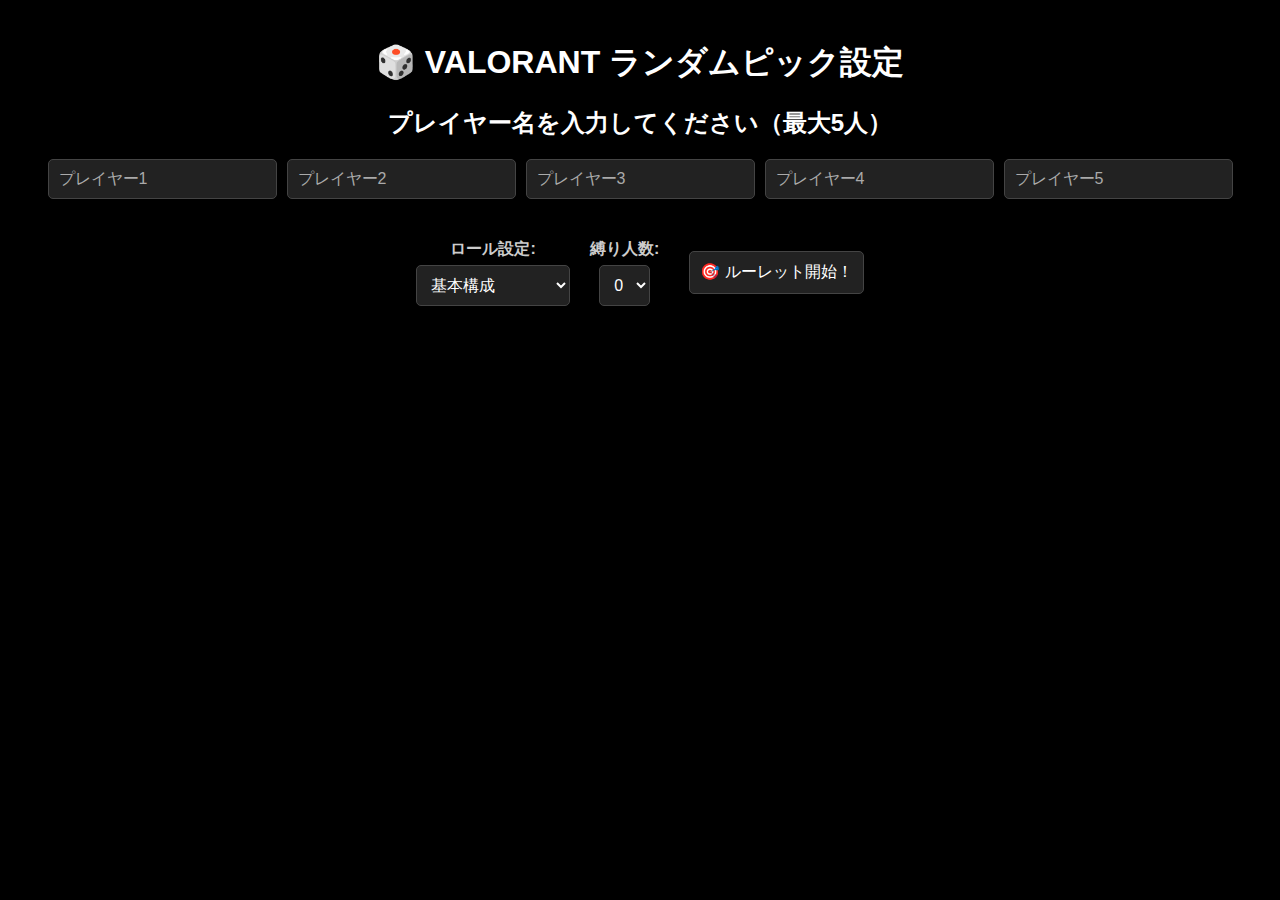
<file: index.html>
<!DOCTYPE html>
<html lang="ja">
<head>
  <meta charset="UTF-8">
  <title>VALORANT ランダムピック設定</title>
  <link rel="stylesheet" href="style.css">
</head>
<body>
  <h1>🎲 VALORANT ランダムピック設定</h1>

  <section class="player-section">
    <h2>プレイヤー名を入力してください（最大5人）</h2>
    <div class="player-inputs">
      <input type="text" id="player0" placeholder="プレイヤー1">
      <input type="text" id="player1" placeholder="プレイヤー2">
      <input type="text" id="player2" placeholder="プレイヤー3">
      <input type="text" id="player3" placeholder="プレイヤー4">
      <input type="text" id="player4" placeholder="プレイヤー5">
    </div>

    <!-- ロール選択欄（動的に表示） -->
    <div id="role-selects" class="role-selects"></div>
  </section>

  <section class="settings-section">
    <div class="dropdowns">
      <div>
        <label>ロール設定:</label>
        <select id="roleMode">
          <option value="default">基本構成</option>
          <option value="random">完全ランダム</option>
          <option value="custom">ロール自由選択</option>
        </select>
      </div>
      <div>
        <label>縛り人数:</label>
        <select id="constraintCount">
          <option value="0">0</option>
          <option value="1">1</option>
          <option value="2">2</option>
          <option value="3">3</option>
          <option value="4">4</option>
          <option value="5">5</option>
        </select>
      </div>
    </div>

    <button onclick="goToResultPage()">🎯 ルーレット開始！</button>
  </section>



  <script src="script.js" defer></script>
</body>
</html>
</file>
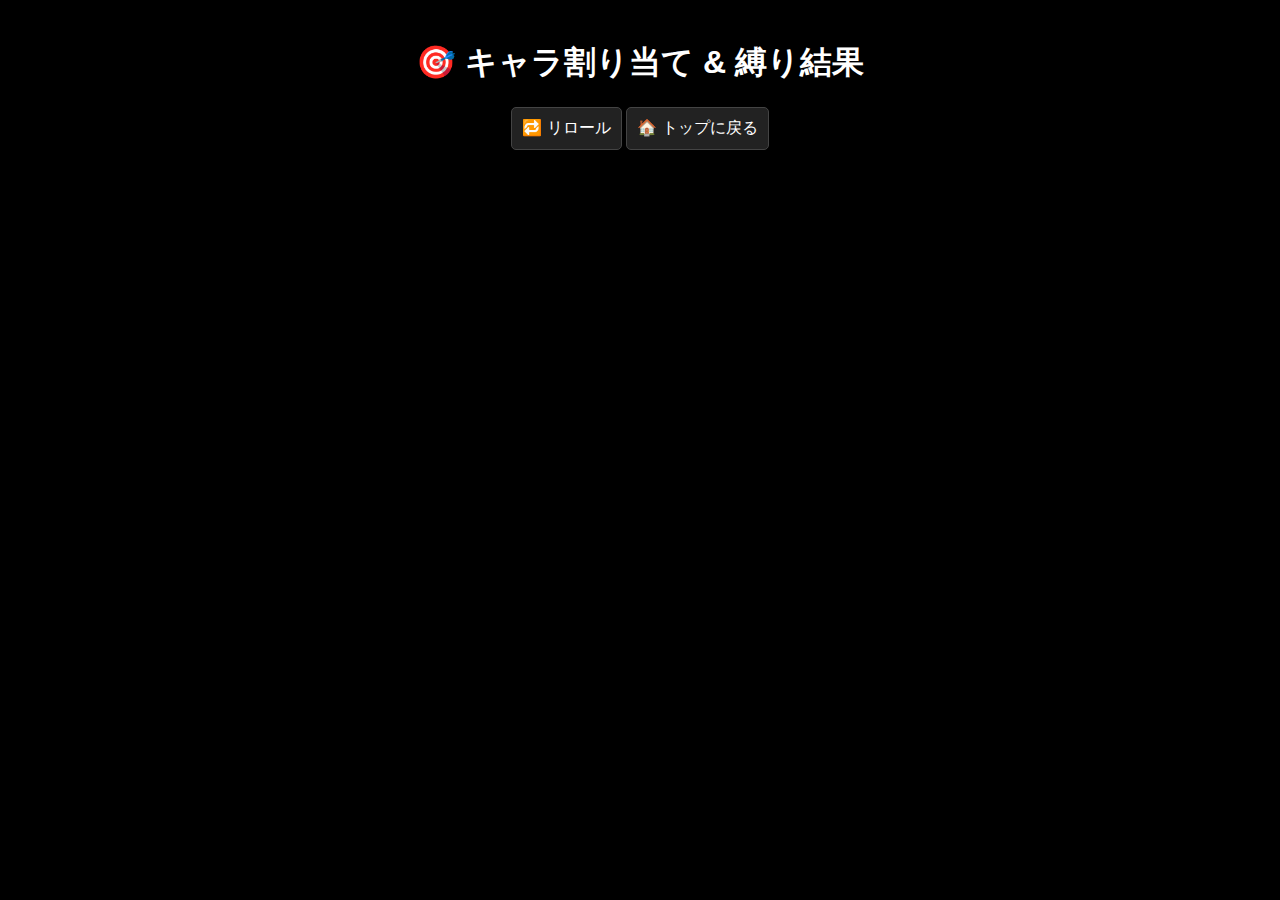
<file: result.html>
<!DOCTYPE html>
<html lang="ja">
<head>
  <meta charset="UTF-8">
  <title>VALORANT 結果表示</title>
  <link rel="stylesheet" href="style.css">
</head>
<body>
  <h1>🎯 キャラ割り当て & 縛り結果</h1>
  <div id="resultContainer" class="result-grid"></div>

  <div class="buttons">
    <button onclick="reroll()">🔁 リロール</button>
    <button onclick="goBack()">🏠 トップに戻る</button>
  </div>

<script src="script.js"></script>
</body>
</html>
</file>
<file: style.css>
body {
  background-color: #000;
  color: #fff;
  font-family: 'Segoe UI', sans-serif;
  margin: 0;
  padding: 20px;
  text-align: center;
}

h1, h2 {
  color: #fff;
}

input, select, button {
  background-color: #222;
  color: #fff;
  border: 1px solid #444;
  border-radius: 5px;
  padding: 10px;
  font-size: 16px;
}

input::placeholder {
  color: #aaa;
}

button {
  cursor: pointer;
  transition: background-color 0.3s ease;
}

button:hover {
  background-color: #444;
}

.player-inputs {
  display: flex;
  justify-content: center;
  gap: 10px;
  flex-wrap: wrap;
  margin-top: 10px;
}

.settings-section {
  display: flex;
  justify-content: center;
  align-items: center;
  gap: 30px;
  flex-wrap: wrap;
  margin-top: 20px;
}

.dropdowns {
  display: flex;
  gap: 20px;
  flex-direction: row;
}

.dropdowns label {
  display: block;
  margin-bottom: 5px;
  font-weight: bold;
  color: #ccc;
}

.role-selects {
  margin-top: 20px;
  display: flex;
  flex-direction: row;
  gap: 30px;
  justify-content: center;
  flex-wrap: wrap;
}

.role-wrapper {
  display: flex;
  flex-direction: column;
  align-items: center;
  width: 150px;
}

.role-label {
  font-size: 14px;
  color: #ccc;
  margin-bottom: 5px;
  text-align: center;
}

.role-wrapper select {
  width: 100%;
}

/* -------- 結果表示用 -------- */
.result-grid {
  display: flex;
  gap: 20px;
  flex-wrap: wrap;
  justify-content: center;
}

.player-card {
  background-color: #111;
  border: 2px solid #444;
  border-radius: 10px;
  padding: 15px;
  width: 200px;
  text-align: center;
  display: flex;
  flex-direction: column;
  align-items: center;
}

.player-card img {
  width: 120px;
  height: 120px;
  border-radius: 10px;
  margin-bottom: 10px;
}

.player-card hr {
  width: 100%;
  margin: 10px 0;
  border-color: #555;
}

.rarity {
  display: inline-block;
  padding: 5px 10px;
  border-radius: 8px;
  border: 2px solid #fff;
  font-weight: bold;
  margin-bottom: 5px;
  color: #fff;
}

.rarity.UR { background-color: #ff6f61; border-color: #ff0000; }
.rarity.SR { background-color: #ffb347; border-color: #ff8000; }
.rarity.R  { background-color: #87ceeb; border-color: #00f; }
.rarity.N  { background-color: #ccc; border-color: #999; color: #000; }


/* 縛り内容ボックス共通 */
.constraint-text {
  display: block;
  padding: 8px;
  margin-bottom: 10px;
  border-radius: 6px;
  font-size: 14px;
  font-weight: bold;
}

/* レアリティ別 */
.constraint-text.UR {
  background-color: #ff4c4c;
  color: #fff;
  border: 1px solid #ff0000;
}

.constraint-text.SR {
  background-color: #ffae42;
  color: #000;
  border: 1px solid #ff8000;
}

.constraint-text.R {
  background-color: #42bfff;
  color: #000;
  border: 1px solid #0066ff;
}

.constraint-text.N {
  background-color: #aaa;
  color: #000;
  border: 1px solid #888;
}

/* 縛りなし専用 */
.constraint-text.NONE {
  background-color: #666;   /* グレー系 */
  color: #fff;
  border: 1px solid #999;
}
</file>
